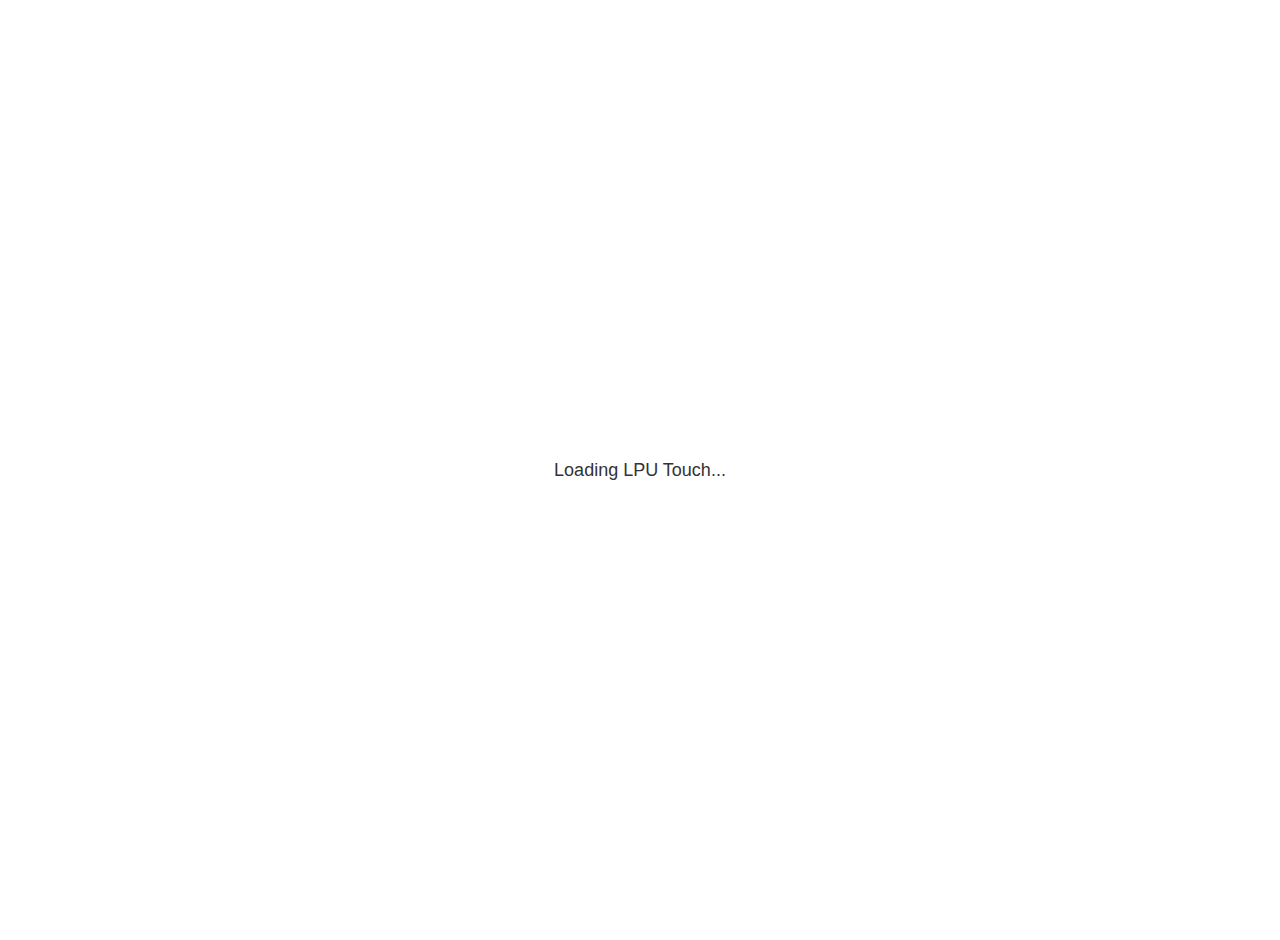
<file: index.html>
<!DOCTYPE html>
<html lang="en">
<head>
    <meta charset="UTF-8">
    <meta name="viewport" content="width=device-width, initial-scale=1.0, user-scalable=no">
    <meta name="theme-color" content="#000000">
    <meta name="apple-mobile-web-app-capable" content="yes">
    <meta name="apple-mobile-web-app-status-bar-style" content="black">
    <meta name="apple-mobile-web-app-title" content="LPU Touch">
    <meta name="description" content="LPU Touch Food Scanner App">
    <link rel="manifest" href="/touch-web/manifest.json">
    <link rel="icon" type="image/png" href="/touch-web/assets/logo192.png">
    <title>LPU Touch</title>
    <style>
        body {
            margin: 0;
            padding: 20px;
            display: flex;
            justify-content: center;
            align-items: center;
            min-height: 100vh;
            background: #ffffff;
            font-family: Arial, sans-serif;
        }
        p {
            font-size: 18px;
            color: #333;
        }
    </style>
</head>
<body>
    <p>Loading LPU Touch...</p>
    <script>
        // Optional: register service worker early (dashboard will also register)
        if ('serviceWorker' in navigator) {
                navigator.serviceWorker.register('/touch-web/sw.js', { scope: '/touch-web/' }).catch(console.error);
            }
            // Optional redirect: remove or increase delay if you prefer not to auto-redirect
            // setTimeout(() => { window.location.replace('dashboard.html'); }, 1000);
    </script>
</body>
</html>
</file>
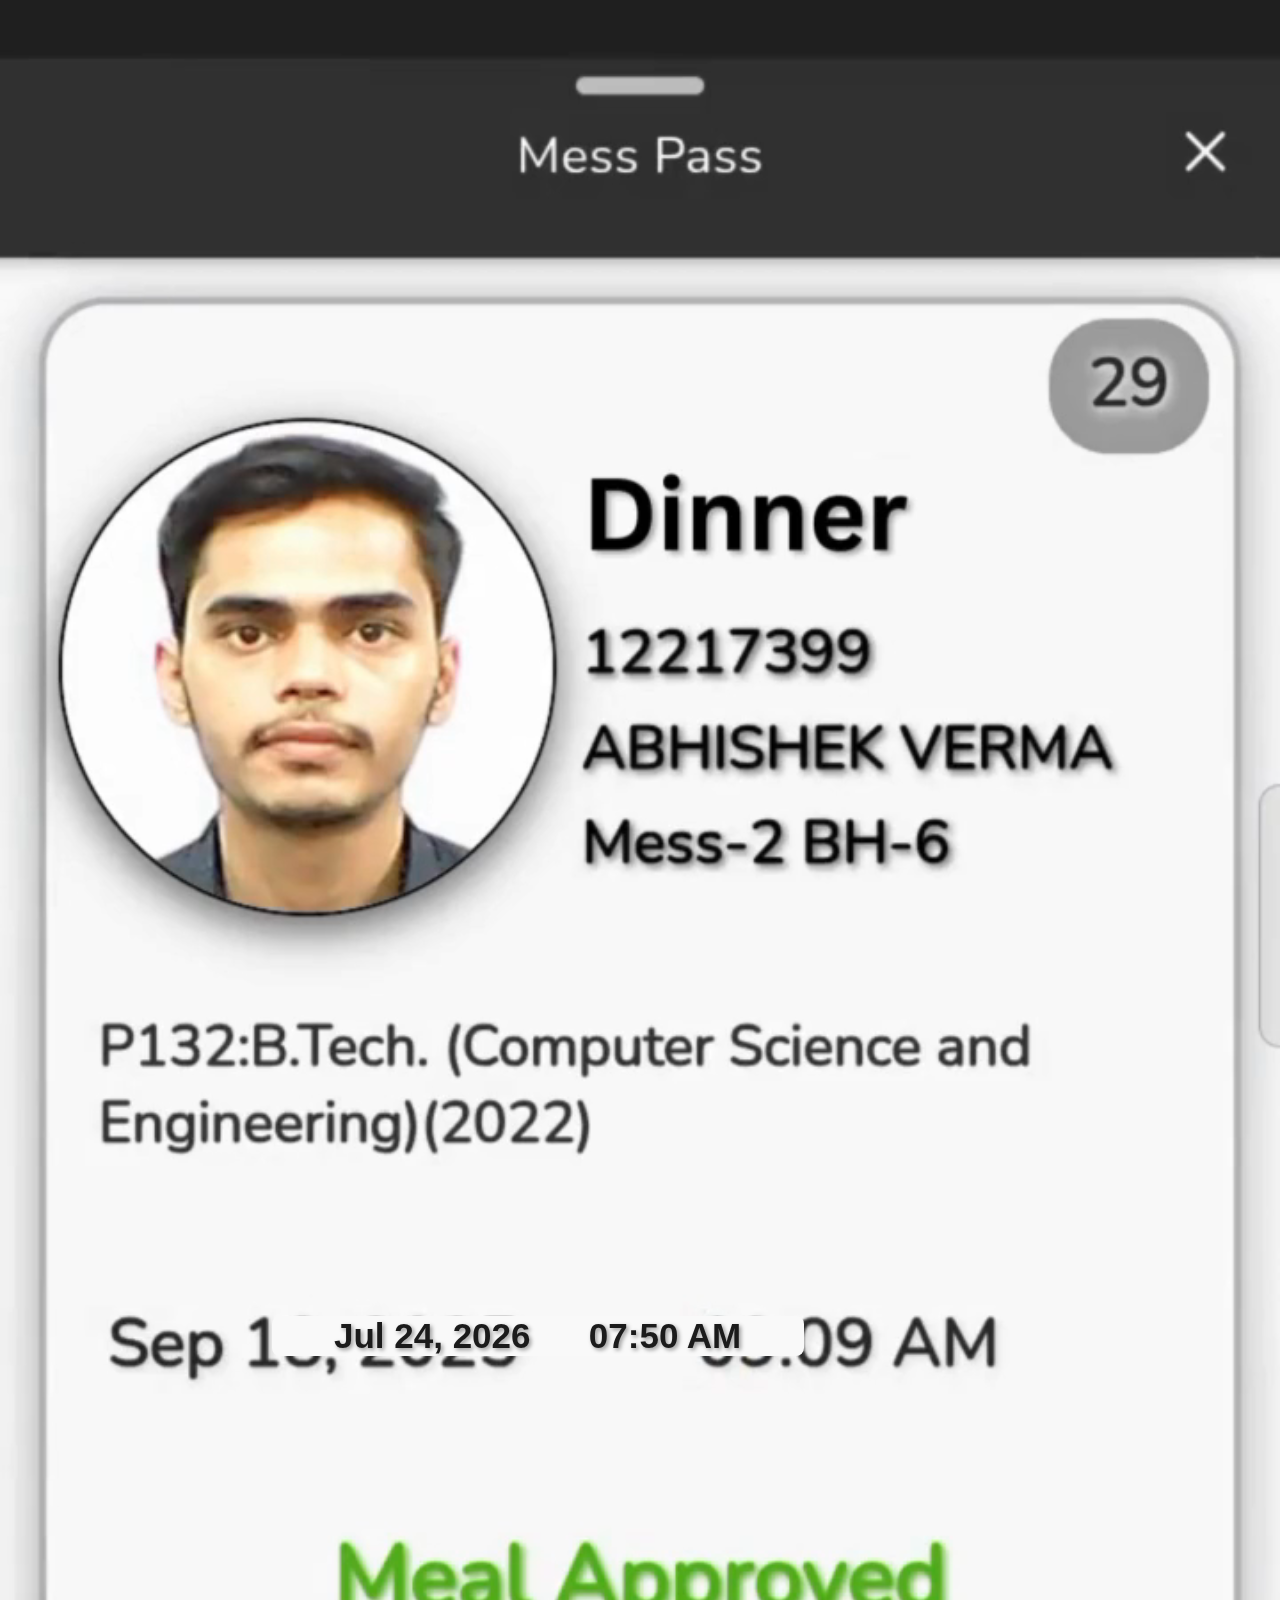
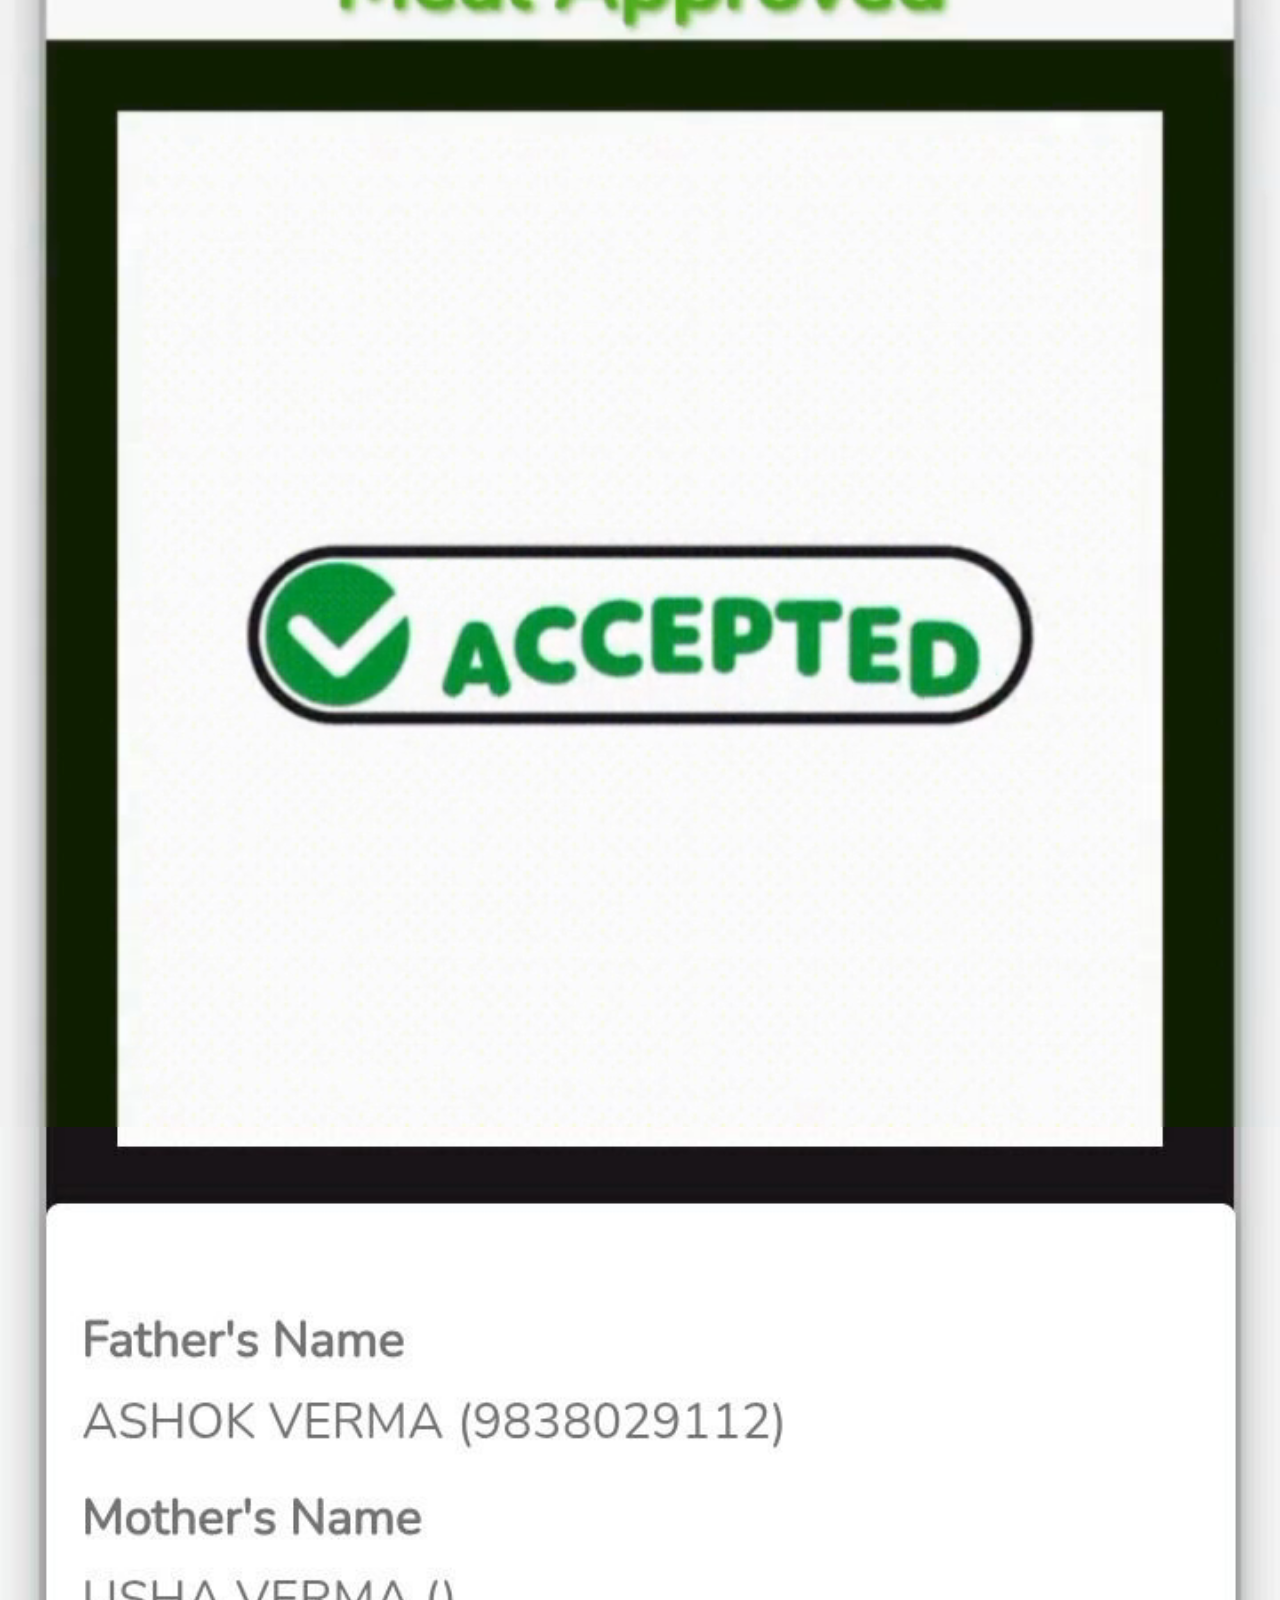
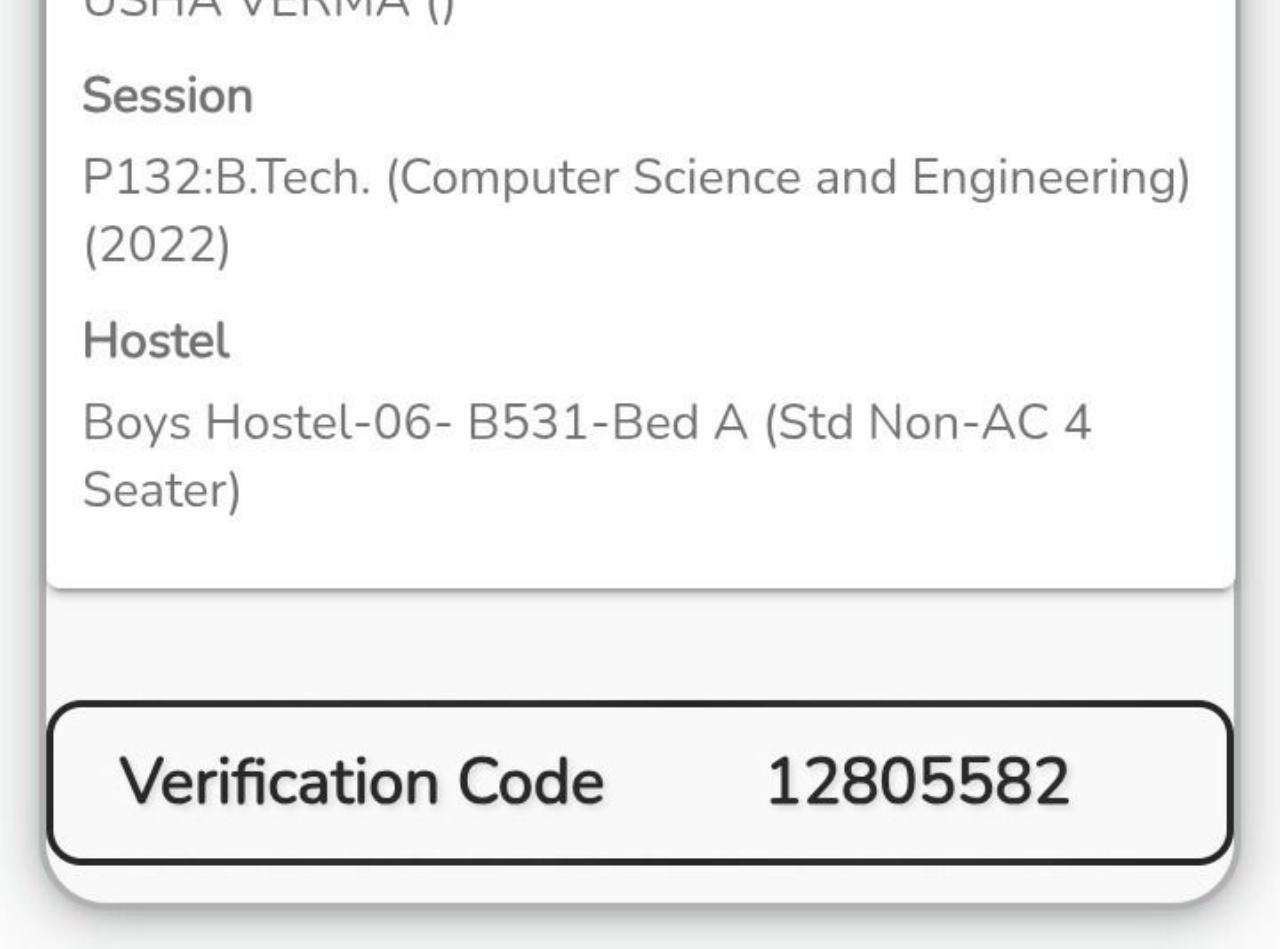
<file: dinner.html>
<!DOCTYPE html>
<html lang="en">
<head>
    <meta charset="UTF-8">
    <meta name="viewport" content="width=device-width, initial-scale=1.0">
    <title>Approve Meal</title>
    <link rel="stylesheet" href="dashboard.css">
</head>
<body>
    <!-- <nav class="sticky-nav">
        <img src="assests/mess-nav.jpg" alt="Mess Navigation" class="nav-image">
    </nav> -->
    <div class="screenshot-container">
        <div style="position: relative;">
            <video class="approve-video" autoplay muted playsinline>
                <source src="assests/dinner.mp4" type="video/mp4">
            </video>
            <div class="datetime-display" id="datetime" style="position: absolute;"></div>
        </div>
        <img src="assests/approvedf.jpg" alt="Approve Screen" class="main-image">
    </div>
    <!-- <footer class="sticky-footer">
        <img src="assests/foot.jpg" alt="Footer" class="footer-image">
    </footer> -->
    <script>
        // Set the initial date and time when page loads
        const now = new Date();
        const dateOptions = { 
            year: 'numeric', 
            month: 'short', 
            day: 'numeric'
        };
        const timeOptions = {
            hour: '2-digit',
            minute: '2-digit',
            hour12: true
        };
        const dateString = now.toLocaleDateString('en-US', dateOptions);
        const timeString = now.toLocaleTimeString('en-US', timeOptions);
        document.getElementById('datetime').innerHTML = `${dateString}&nbsp;&nbsp;&nbsp;&nbsp;&nbsp;&nbsp;${timeString}`;

        // Redirect to mess page after 30 seconds
        setTimeout(function() {
            window.location.href = 'mess.html';
        }, 29500);
    </script>
</body>
</html>
</file>
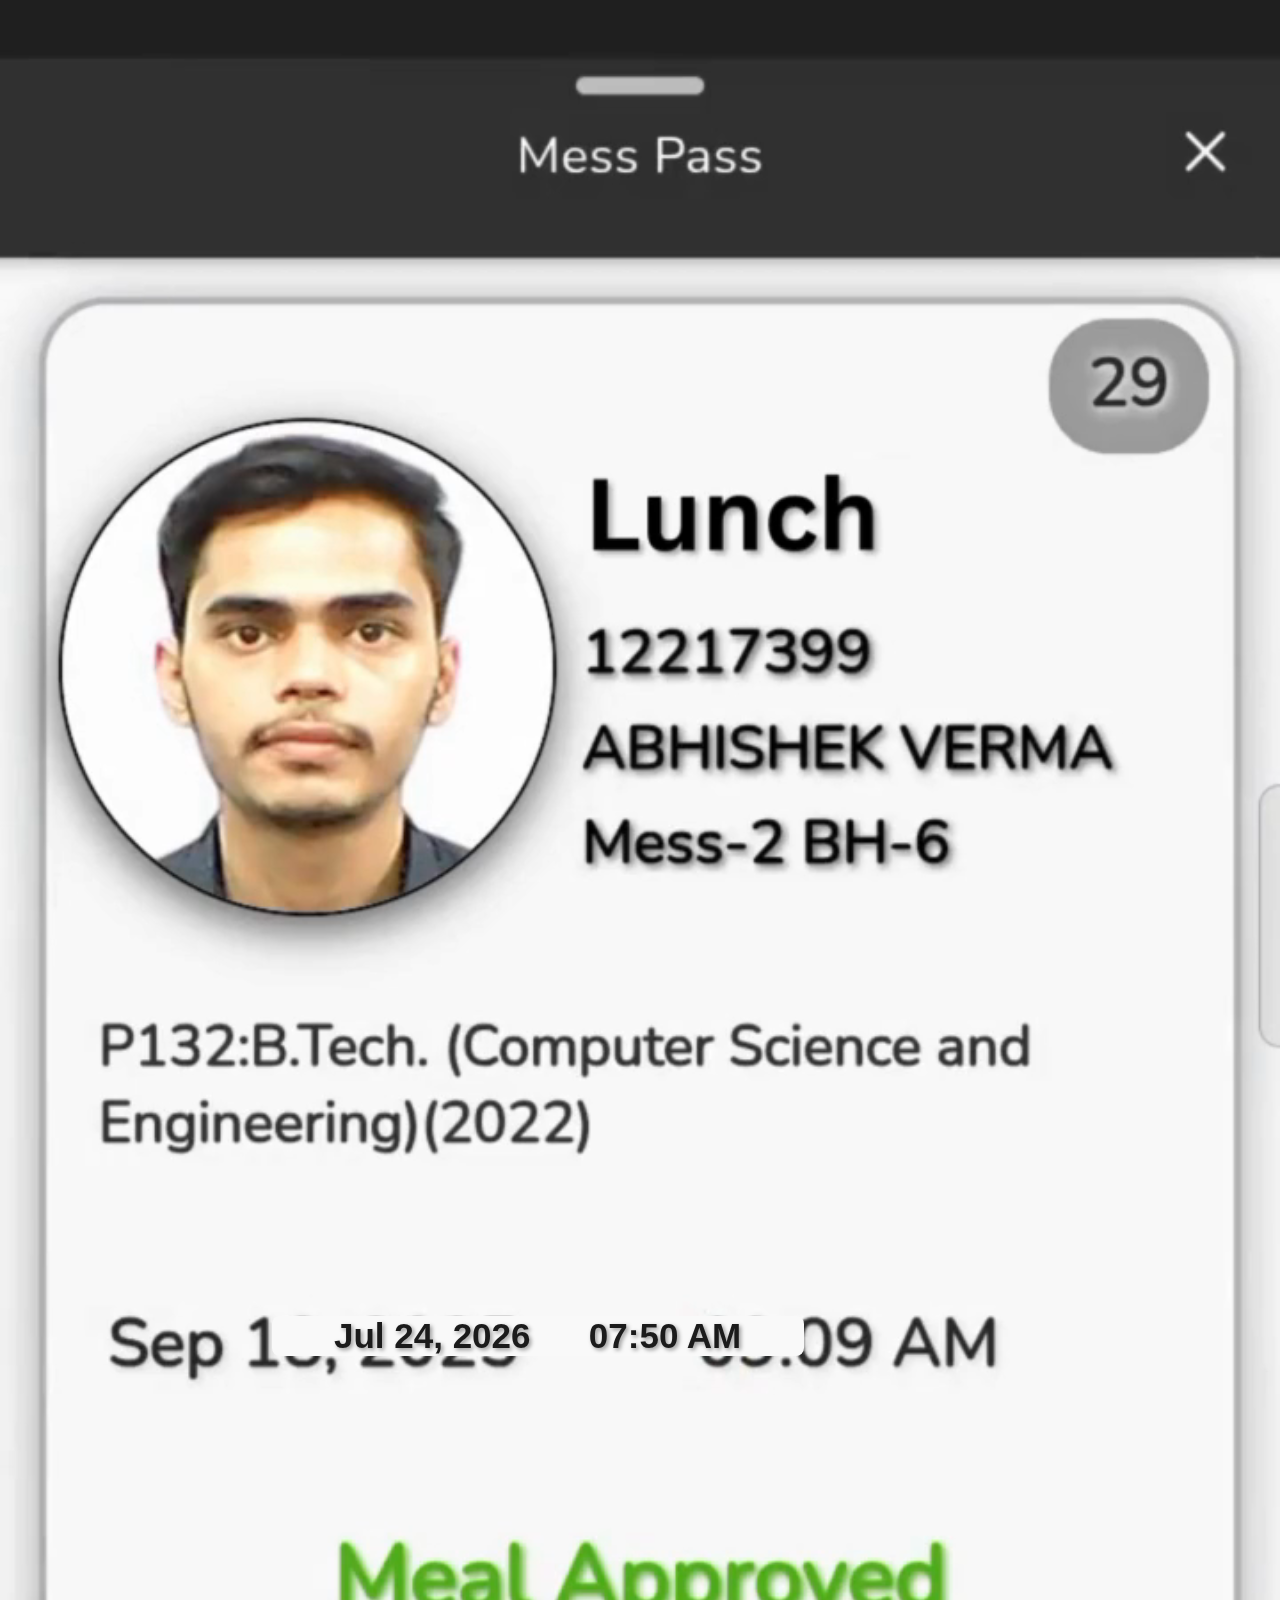
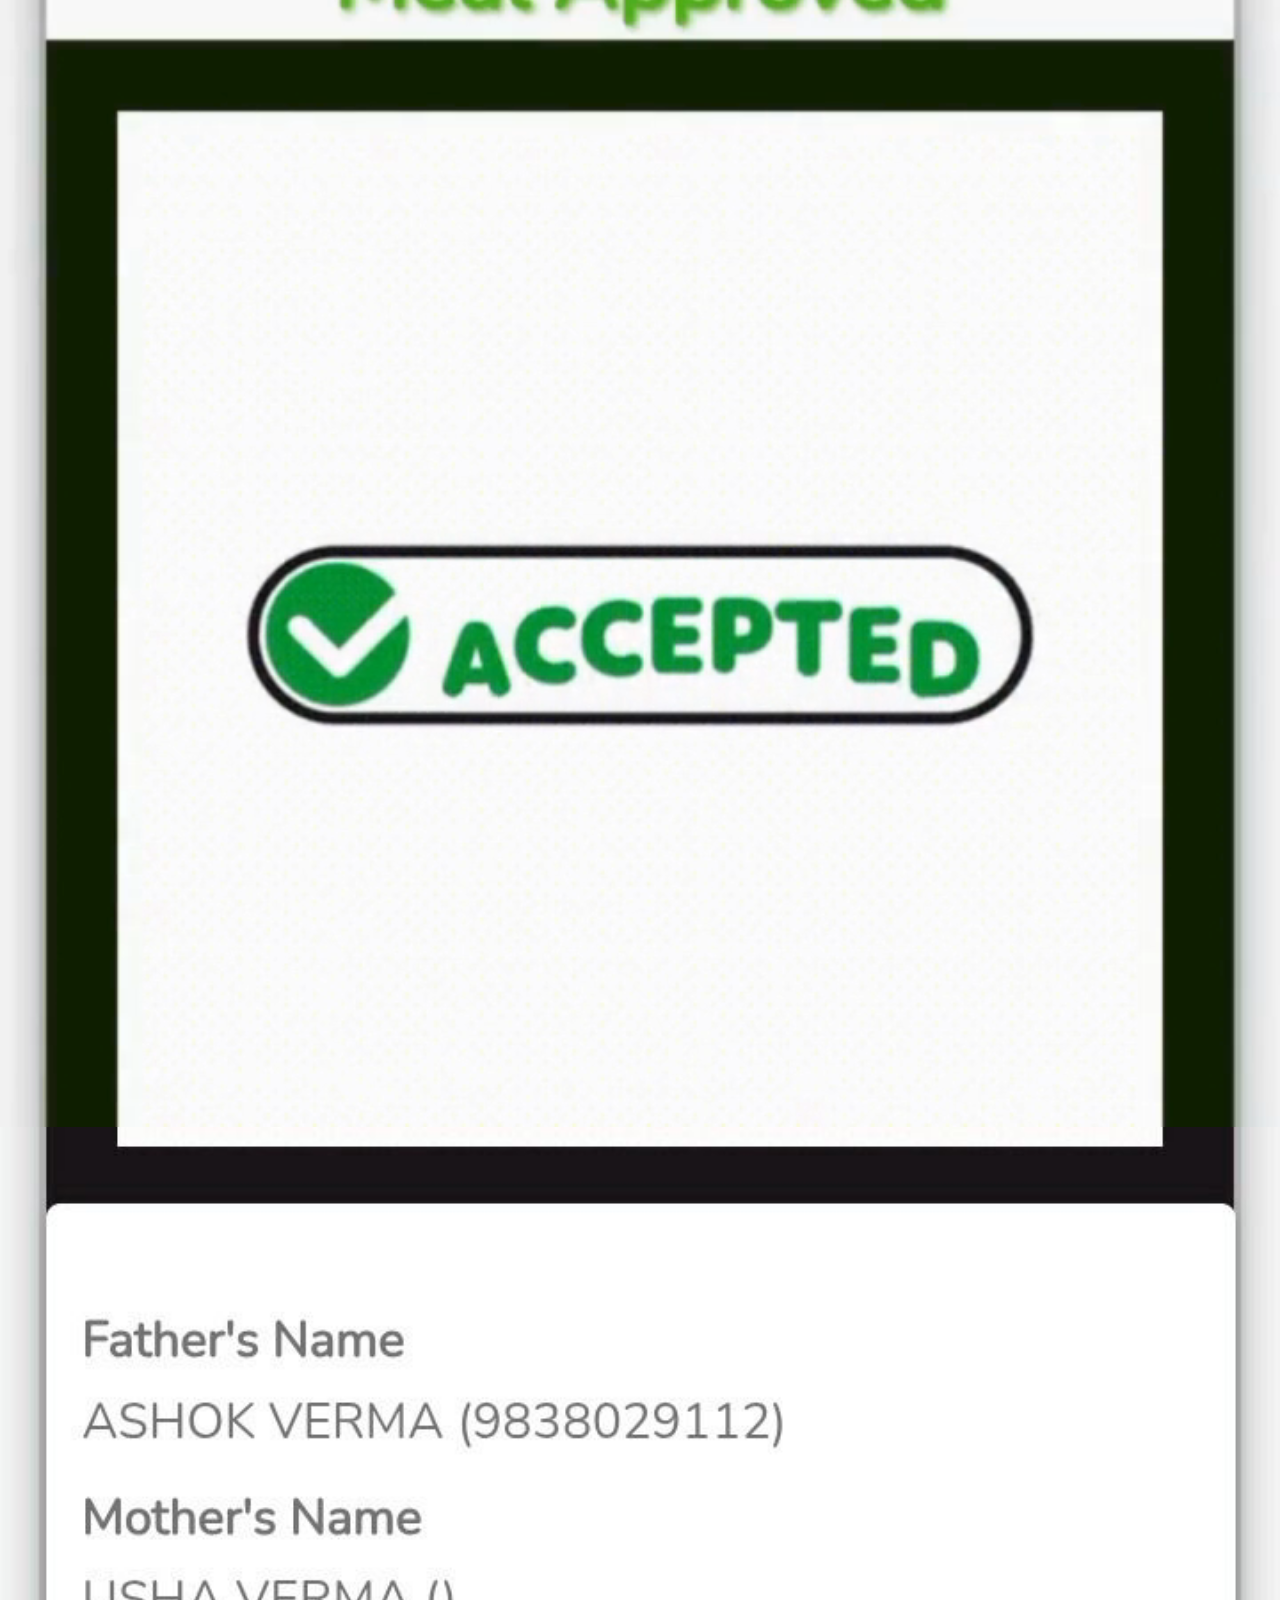
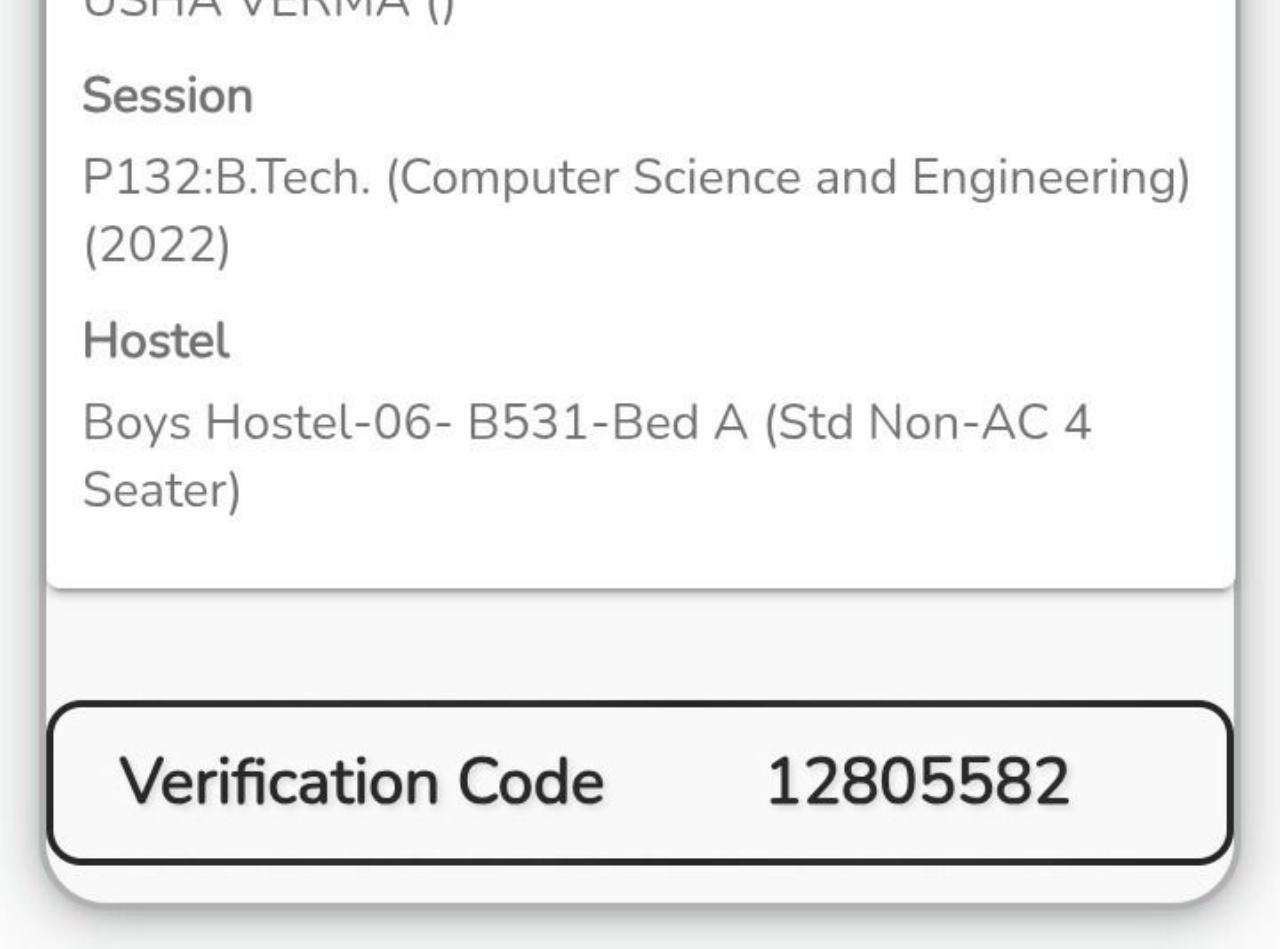
<file: lunch.html>
<!DOCTYPE html>
<html lang="en">
<head>
    <meta charset="UTF-8">
    <meta name="viewport" content="width=device-width, initial-scale=1.0">
    <title>Approve Meal</title>
    <link rel="stylesheet" href="dashboard.css">
</head>
<body>
    <!-- <nav class="sticky-nav">
        <img src="assests/mess-nav.jpg" alt="Mess Navigation" class="nav-image">
    </nav> -->
    <div class="screenshot-container">
        <div style="position: relative;">
            <video class="approve-video" autoplay muted playsinline>
                <source src="assests/lunch.mp4" type="video/mp4">
            </video>
            <div class="datetime-display" id="datetime" style="position: absolute;"></div>
        </div>
        <img src="assests/approvedf.jpg" alt="Approve Screen" class="main-image">
    </div>
    <!-- <footer class="sticky-footer">
        <img src="assests/foot.jpg" alt="Footer" class="footer-image">
    </footer> -->
    <script>
        // Set the initial date and time when page loads
        const now = new Date();
        const dateOptions = { 
            year: 'numeric', 
            month: 'short', 
            day: 'numeric'
        };
        const timeOptions = {
            hour: '2-digit',
            minute: '2-digit',
            hour12: true
        };
        const dateString = now.toLocaleDateString('en-US', dateOptions);
        const timeString = now.toLocaleTimeString('en-US', timeOptions);
        document.getElementById('datetime').innerHTML = `${dateString}&nbsp;&nbsp;&nbsp;&nbsp;&nbsp;&nbsp;${timeString}`;

        // Redirect to mess page after 30 seconds
        setTimeout(function() {
            window.location.href = 'mess.html';
        }, 29500);
    </script>
</body>
</html>
</file>
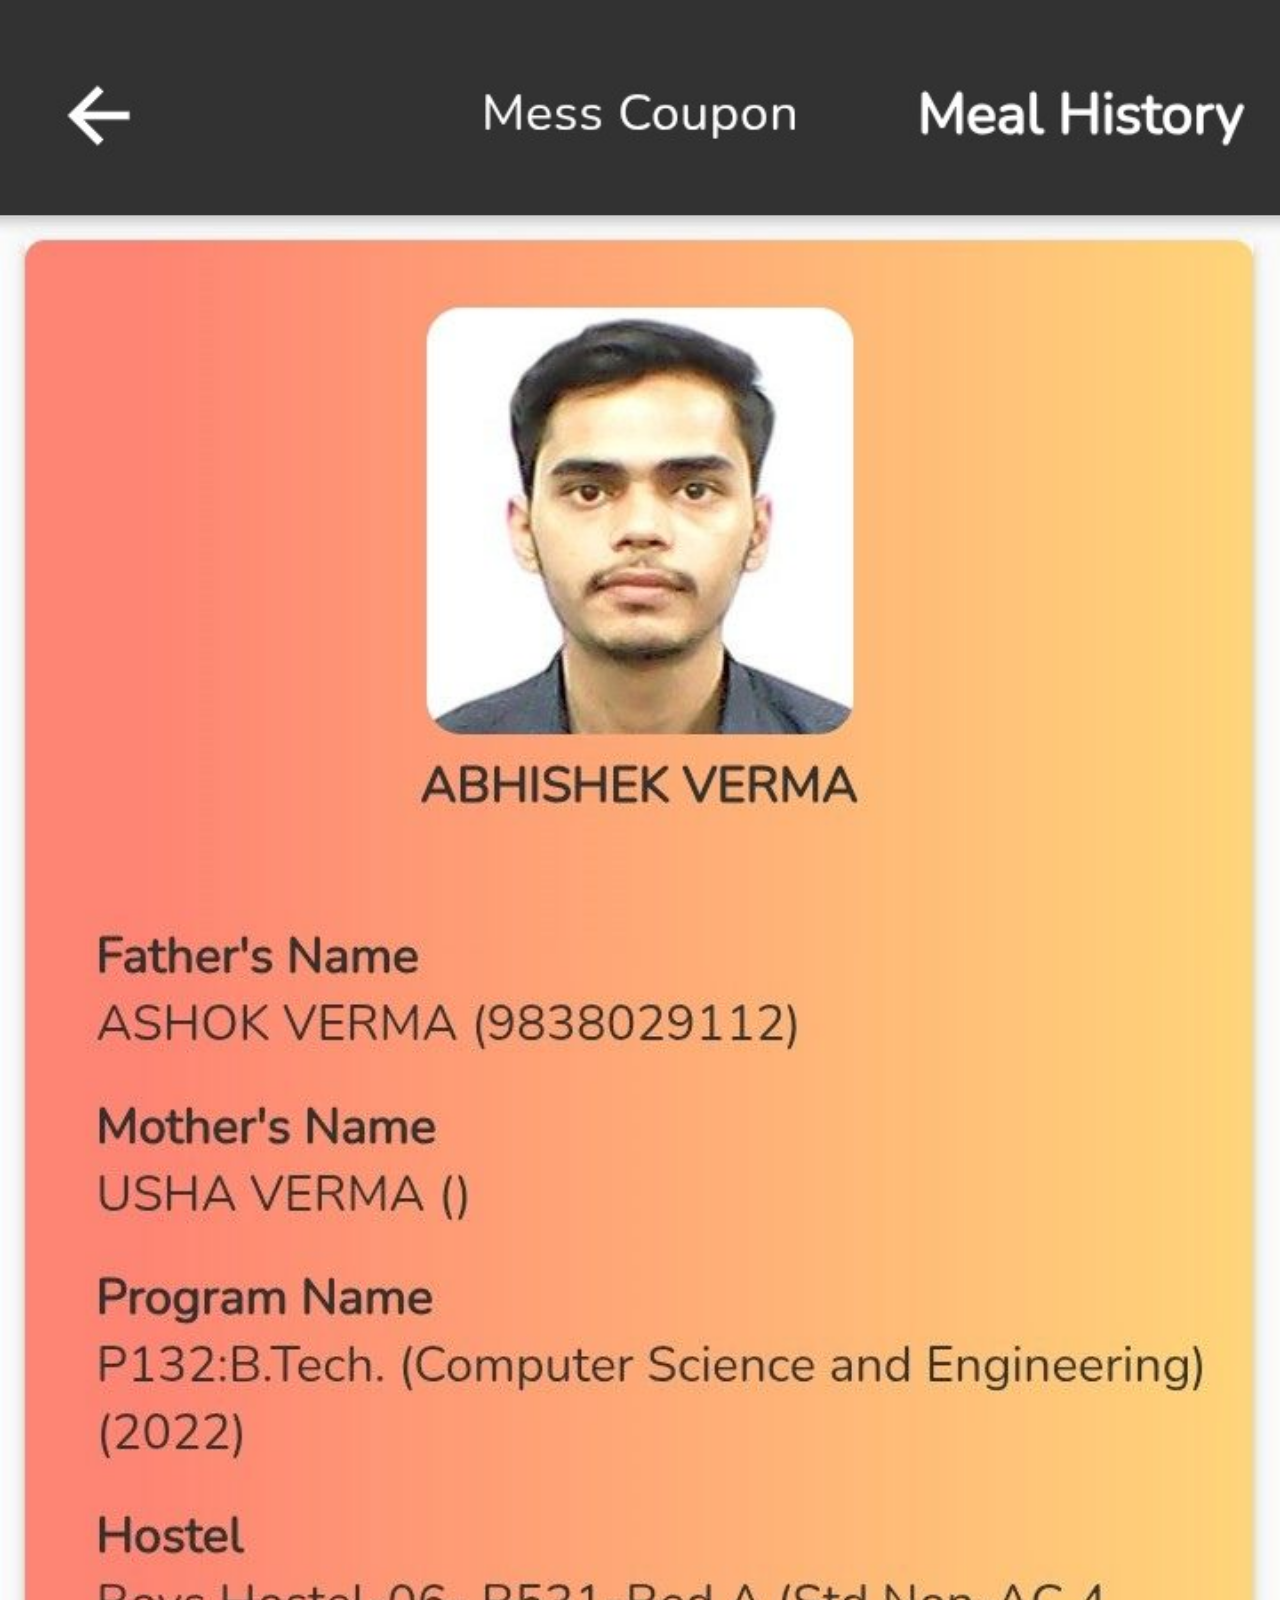
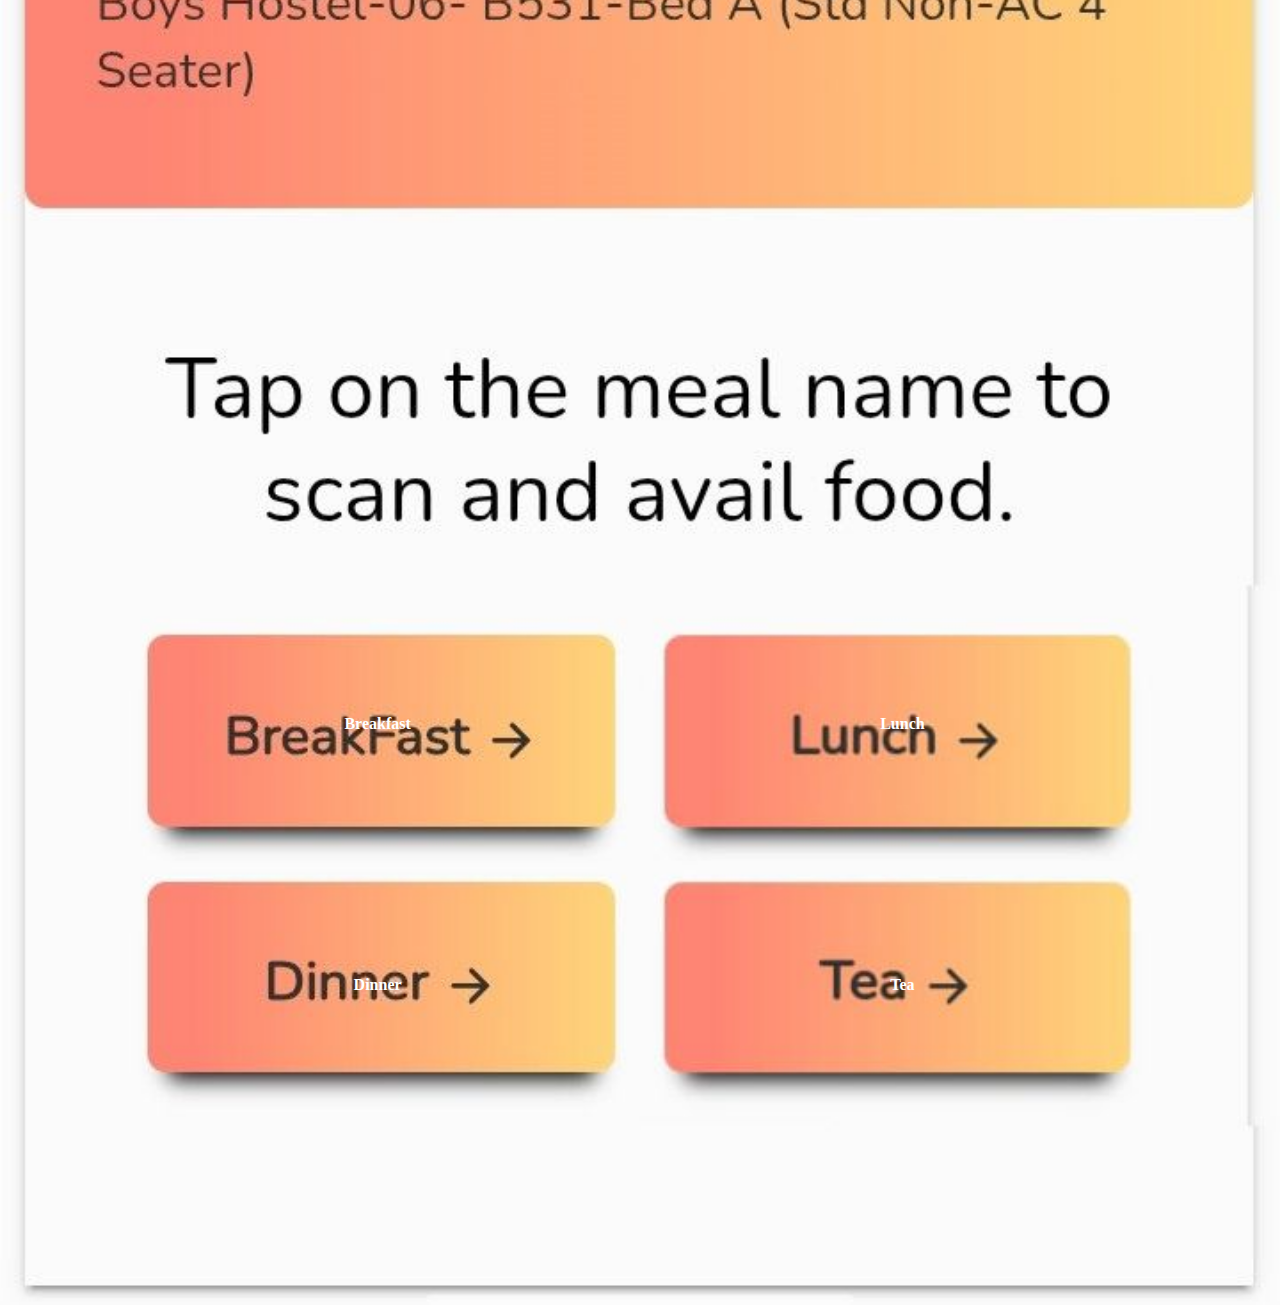
<file: mess.html>
<!DOCTYPE html>
<html lang="en">
<head>
    <meta charset="UTF-8">
    <meta name="viewport" content="width=device-width, initial-scale=1.0">
    <title>Mess Food Scanner</title>
    <link rel="stylesheet" href="dashboard.css">
</head>
<body>
    <nav class="sticky-nav">
        <img src="assests/mess-nav.jpg" alt="Mess Navigation" class="nav-image">
    </nav>
    <div class="screenshot-container">
        <div class="image-container">
            <img src="assests/mess.jpg" alt="Mess Food Scanner" class="main-image">
            <a href="scanner.html" class="meal-link breakfast-link">Breakfast</a>
            <a href="scanner.html" class="meal-link lunch-link">Lunch</a>
            <a href="scanner.html" class="meal-link tea-link">Tea</a>
            <a href="scanner.html" class="meal-link dinner-link">Dinner</a>
        </div>
    </div>
    <!-- <footer class="sticky-footer">
        <img src="assests/foot.jpg" alt="Footer" class="footer-image">
    </footer> -->
</body>
</html>
</file>
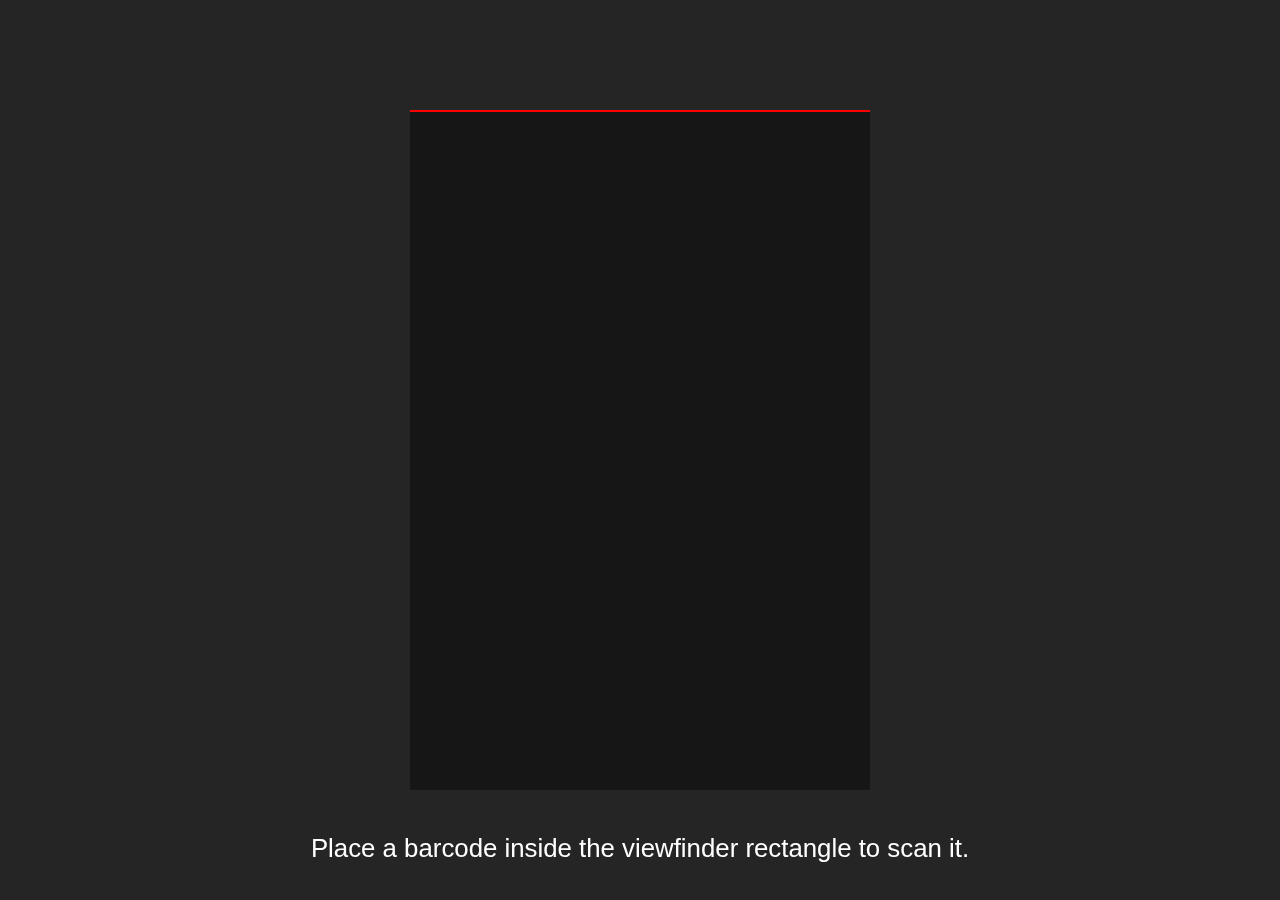
<file: scanner.html>
<!DOCTYPE html>
<html lang="en">
<head>
    <meta charset="UTF-8">
    <meta name="viewport" content="width=device-width, initial-scale=1.0">
    <title>Scanner</title>
    <style>
        body {
            margin: 0;
            padding: 0;
            background-color: #000;
            min-height: 100vh;
            display: flex;
            flex-direction: column;
            align-items: center;
            justify-content: center;
            font-family: Arial, sans-serif;
            position: relative;
            overflow: hidden;
        }

        #camera-feed {
            position: fixed;
            top: 0;
            left: 0;
            width: 100%;
            height: 100%;
            z-index: 0;
            object-fit: cover;
        }

        /* Overlay dims the whole screen except scanner box */
        .overlay {
            position: fixed;
            top: 0;
            left: 0;
            right: 0;
            bottom: 0;
            background: rgba(43, 43, 43, 0.5); /* light grey transparent */
            z-index: 1;
        }

        /* Scanner box with transparent center */
        .scanner-box {
            position: fixed;
            top: 50%;
            left: 50%;
            transform: translate(-50%, -50%);
            width: 460px;
            height: 680px;
            background: transparent;
            z-index: 2;
            box-shadow: 0 0 0 9999px rgba(51, 51, 51, 0.5); /* dim outer area */
            /* border: 2px solid white; border for clarity */
            box-sizing: border-box;
            overflow: hidden;
        }

        /* Responsive size for mobile */
        @media screen and (max-width: 480px) {
            .scanner-box {
                width: 95vw;
                height: calc(95vw * 1.478); /* keep 460:680 aspect ratio */
                box-shadow: 0 0 0 9999px rgba(211, 211, 211, 0.5);
            }
        }

        /* Red scanning line (moving up and down) */
        .scan-line {
            position: absolute;
            top: 0;
            left: 0;
            width: 100%;
            height: 2px;
            background-color: red;
            animation: scan 3s  infinite;
        }

        @keyframes scan {
            0% { top: 0; }
            50% { top: 100%; }
            100% { top: 0; }
        }

        .bottom-text {
            position: fixed;
            bottom: 4vh;
            left: 0;
            right: 0;
            text-align: center;
            color: #ffffff;
            font-size: calc(13px + 1vw);
            z-index: 3;
            width: 100%;
            padding: 0 12px;
            box-sizing: border-box;
            margin: 0 auto;
            white-space: normal;
            line-height: 1.2;
            word-break: break-word;
        }

        @media screen and (max-width: 480px) {
            .bottom-text {
                font-size: 16px;
                bottom: 3vh;
                padding: 0 10px;
            }
        }
    </style>
</head>
<body>
    <video id="camera-feed" autoplay playsinline></video>
    <div class="overlay"></div>
    <div class="scanner-box">
        <div class="scan-line"></div>
    </div>
    <div class="bottom-text">
        Place a barcode inside the viewfinder rectangle to scan it.
    </div>

    <script>
        // Request camera access
        async function startCamera() {
            try {
                const constraints = {
                    video: {
                        facingMode: 'environment',  // Use back camera if available
                        width: { ideal: 1280 },
                        height: { ideal: 720 }
                    }
                };
                
                const stream = await navigator.mediaDevices.getUserMedia(constraints);
                const videoElement = document.getElementById('camera-feed');
                videoElement.srcObject = stream;
                
                // Stop the camera after 3 seconds and redirect
                setTimeout(() => {
                    stream.getTracks().forEach(track => track.stop());
                    // Get the meal type from URL parameters
                    const urlParams = new URLSearchParams(window.location.search);
                    const mealType = urlParams.get('meal');
                    
                    // Redirect to appropriate page
                    switch(mealType) {
                        case 'lunch':
                            window.location.href = 'lunch.html';
                            break;
                        case 'tea':
                            window.location.href = 'tea.html';
                            break;
                        case 'dinner':
                            window.location.href = 'dinner.html';
                            break;
                        case 'breakfast':
                        default:
                            window.location.href = 'approve.html';
                            break;
                    }
                }, 3000);
            } catch (err) {
                console.error('Error accessing camera:', err);
                alert('Please allow camera access to scan');
                // Redirect anyway after 3 seconds if camera access fails
                setTimeout(() => {
                    const urlParams = new URLSearchParams(window.location.search);
                    const mealType = urlParams.get('meal');
                    switch(mealType) {
                        case 'lunch':
                            window.location.href = 'lunch.html';
                            break;
                        case 'tea':
                            window.location.href = 'tea.html';
                            break;
                        case 'dinner':
                            window.location.href = 'dinner.html';
                            break;
                        case 'breakfast':
                        default:
                            window.location.href = 'approve.html';
                            break;
                    }
                }, 3000);
            }
        }
        // Start the camera when page loads
        window.onload = startCamera;
    </script>
</body>
</html>
</file>
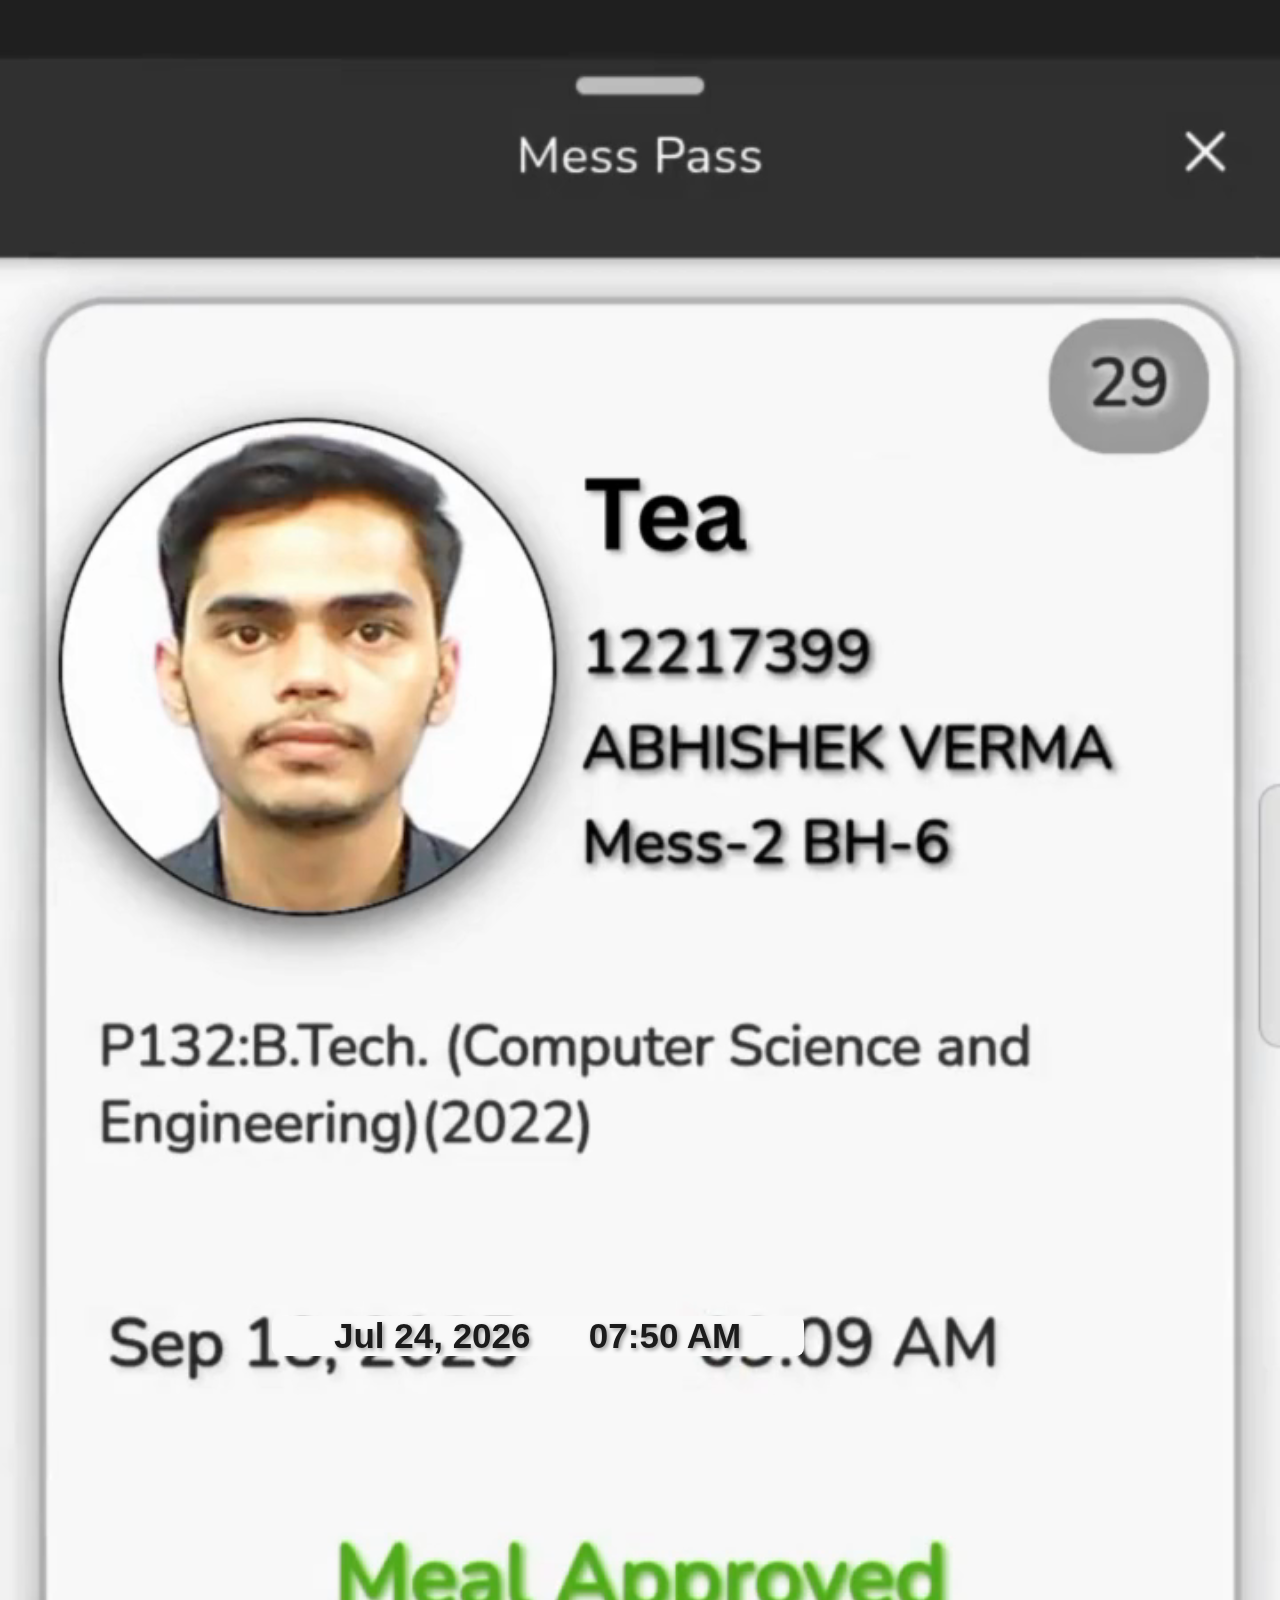
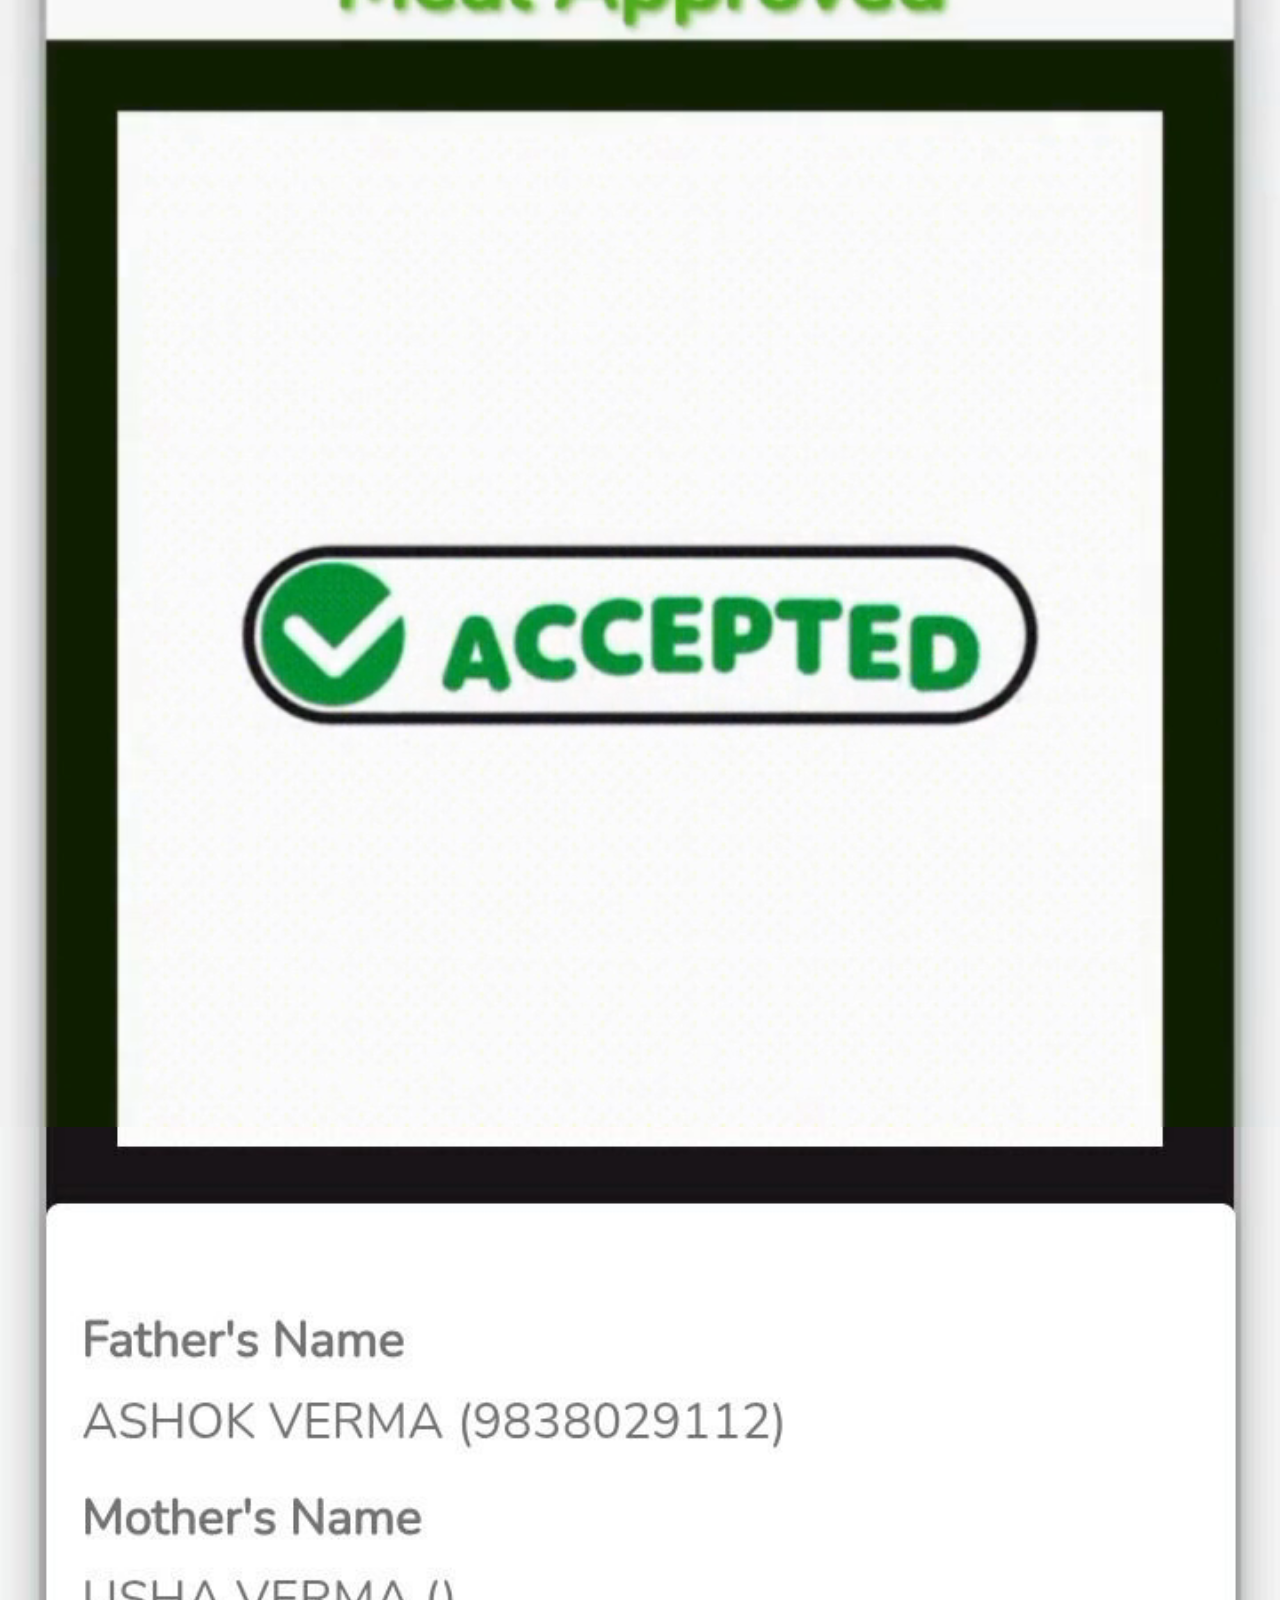
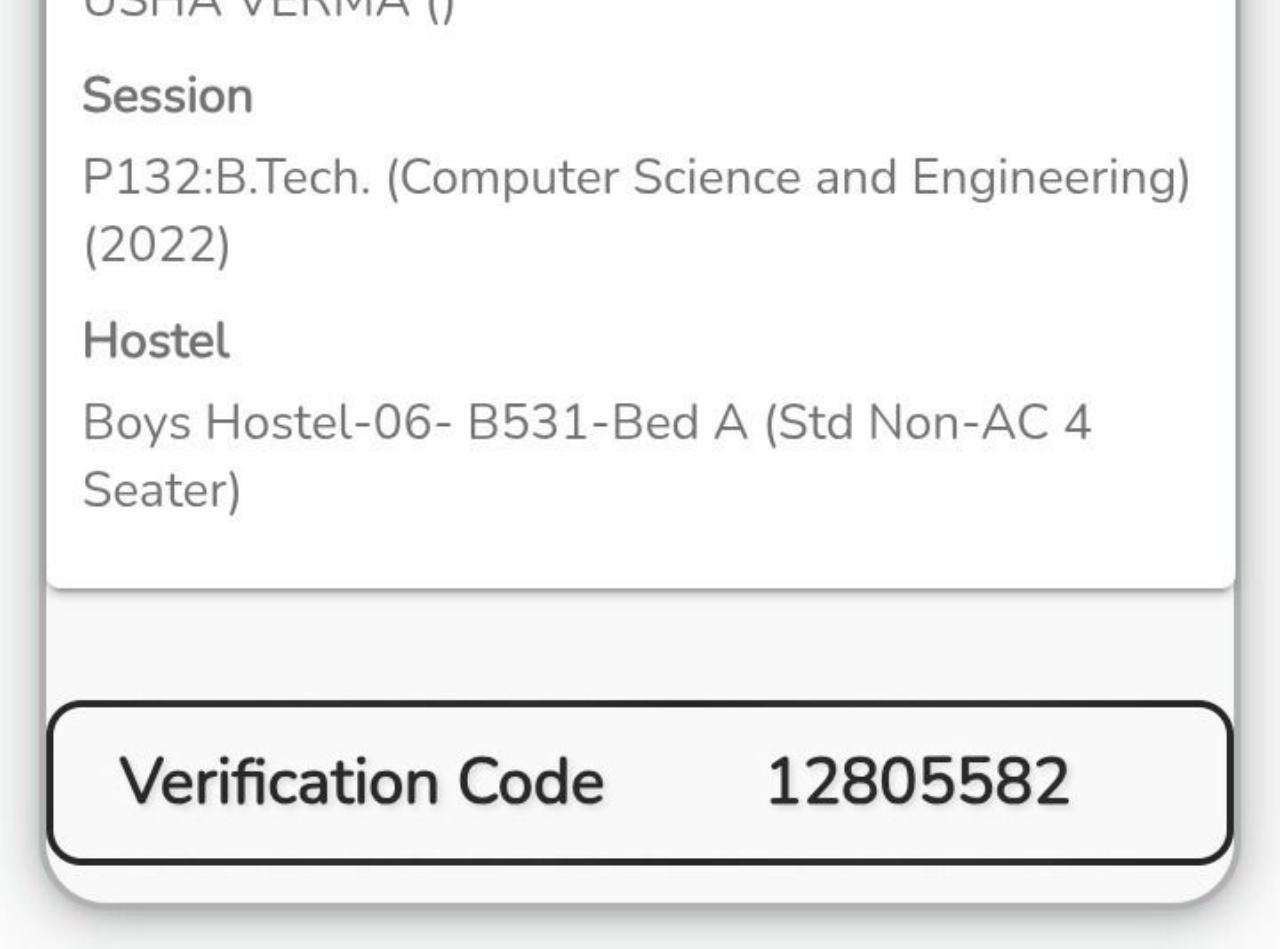
<file: tea.html>
<!DOCTYPE html>
<html lang="en">
<head>
    <meta charset="UTF-8">
    <meta name="viewport" content="width=device-width, initial-scale=1.0">
    <title>Approve Meal</title>
    <link rel="stylesheet" href="dashboard.css">
</head>
<body>
    <!-- <nav class="sticky-nav">
        <img src="assests/mess-nav.jpg" alt="Mess Navigation" class="nav-image">
    </nav> -->
    <div class="screenshot-container">
        <div style="position: relative;">
            <video class="approve-video" autoplay muted playsinline>
                <source src="assests/tea.mp4" type="video/mp4">
            </video>
            <div class="datetime-display" id="datetime" style="position: absolute;"></div>
        </div>
        <img src="assests/approvedf.jpg" alt="Approve Screen" class="main-image">
    </div>
    <!-- <footer class="sticky-footer">
        <img src="assests/foot.jpg" alt="Footer" class="footer-image">
    </footer> -->
    <script>
        // Set the initial date and time when page loads
        const now = new Date();
        const dateOptions = { 
            year: 'numeric', 
            month: 'short', 
            day: 'numeric'
        };
        const timeOptions = {
            hour: '2-digit',
            minute: '2-digit',
            hour12: true
        };
        const dateString = now.toLocaleDateString('en-US', dateOptions);
        const timeString = now.toLocaleTimeString('en-US', timeOptions);
        document.getElementById('datetime').innerHTML = `${dateString}&nbsp;&nbsp;&nbsp;&nbsp;&nbsp;&nbsp;${timeString}`;

        // Redirect to mess page after 30 seconds
        setTimeout(function() {
            window.location.href = 'mess.html';
        }, 29500);
    </script>
</body>
</html>
</file>
<file: dashboard.css>
body {
  margin: 0;
  padding: 0;
  background: #fff;
  min-height: 100vh;
  display: flex;
  flex-direction: column;
  align-items: center;
  -ms-overflow-style: none;
  scrollbar-width: none;
}

.datetime-display {
  position: fixed;
  top: 49%;
  left: 42%;
  font-weight: 600;
  transform: translate(-50%, -50%);
  font-size: 35px;
  color: rgb(27, 27, 27);
  background: rgb(249, 249, 249);
  padding: 10px 16px;
  border-radius: 8px;
  z-index: 1000;
  font-family: Arial, sans-serif;
  text-align: center;
  min-width: 500px;
  height: auto;
  overflow: hidden;
  text-shadow: 2px 2px 4px rgba(0, 0, 0, 0.4);
  /* margin-top: 60px;
  margin-bottom: 60px; */
  padding-top: env(safe-area-inset-top); /* For devices with notches */
  padding-bottom: env(safe-area-inset-bottom); /* For devices with home indicators */
}



.sticky-footer {
  position: fixed;
  bottom: 0;
  left: 0;
  width: 100%;
  z-index: 1000;
  background: #fff;
  display: flex;
  justify-content: center;
  align-items: center;
}

.footer-image {
  display: block;
  width: 100%;
  height: auto;
  object-fit: contain;
  max-width: 100%;
}ound: #fff;
  min-height: 100vh;
  display: flex;
  flex-direction: column;
  align-items: center;
  -ms-overflow-style: none;  /* Internet Explorer and Edge */
  scrollbar-width: none;     /* Firefox */
}

/* Hide scrollbar for Chrome, Safari and Opera */
body::-webkit-scrollbar {
  display: none;
}

.sticky-nav {
  position: fixed;
  top: 0;
  left: 0;
  width: 100%;
  background: #fff;
  display: flex;
  justify-content: center;
  align-items: center;
  z-index: 1000;
}

.nav-image {
  display: block;
  width: 100%;
  height: auto;
  object-fit: contain;
  max-width: 100%;
}

.screenshot-container {
  width: 100%;
  max-width: 100%;
  height: auto;
  overflow: hidden;
  /* margin-top: 60px; */
  padding-top: env(safe-area-inset-top); /* For devices with notches */
}

.image-container {
  position: relative;
  width: 100%;
}

.image-container {
  position: relative;
  width: 100%;
}

.main-image {
  display: block;
  width: 100%;
  height: auto;
  object-fit: contain;
  max-width: 100%;
}

.approve-video {
  display: block;
  width: 100%;
  height: auto;
  max-width: 100%;
  /* margin-bottom: 20px;
  border-radius: 8px; */
}

.meal-link {
  position: absolute;
  width: 20%;
  height: 10%;
  cursor: pointer;
  text-align: center;
  color: white;
  text-decoration: none;
  font-weight: bold;
  display: flex;
  align-items: center;
  justify-content: center;
  border-radius: 5px;
}

.breakfast-link {
  left: 12%;
  top: 77%;
  width: 35%;
  height: 6%;

}

.lunch-link {
  left: 53%;
  top: 77%;
  width: 35%;
  height: 6%;

}

.tea-link {
  left: 53%;
  top: 86%;
  width: 35%;
  height: 6%;
 
}

.dinner-link {
  left: 12%;
  top: 86%;
  width: 35%;
  height: 6%;

}

.mess-link {
  position: absolute;
  left: 36%;
  top: 74%;
  width: 27%;
  height: 10%;
  cursor: pointer;
  z-index: 100;
}

/* Responsive styles for different screen sizes */
@media screen and (max-width: 768px) {
  .sticky-nav, .sticky-footer {
    position: fixed;
    width: 100%;
  }
  
  .image-container {
    width: 100%;
  }
  
  .mess-link {
    left: 36%;
    top: 74%;
    width: 27%;
    height: 10%;
  }

  .datetime-display {
    font-size: 32px;
    min-width: 400px;
  }
}

@media screen and (max-width: 480px) {
  .mess-link {
    left: 36%;
    top: 74%;
    width: 27%;
    height: 10%;
  }
  
  .sticky-nav, .sticky-footer {
    height: auto;
  }

  .datetime-display {
    font-size: 24px;
    min-width: 300px;
    padding: 8px 12px;
    left: 50%;
  }
}
</file>
